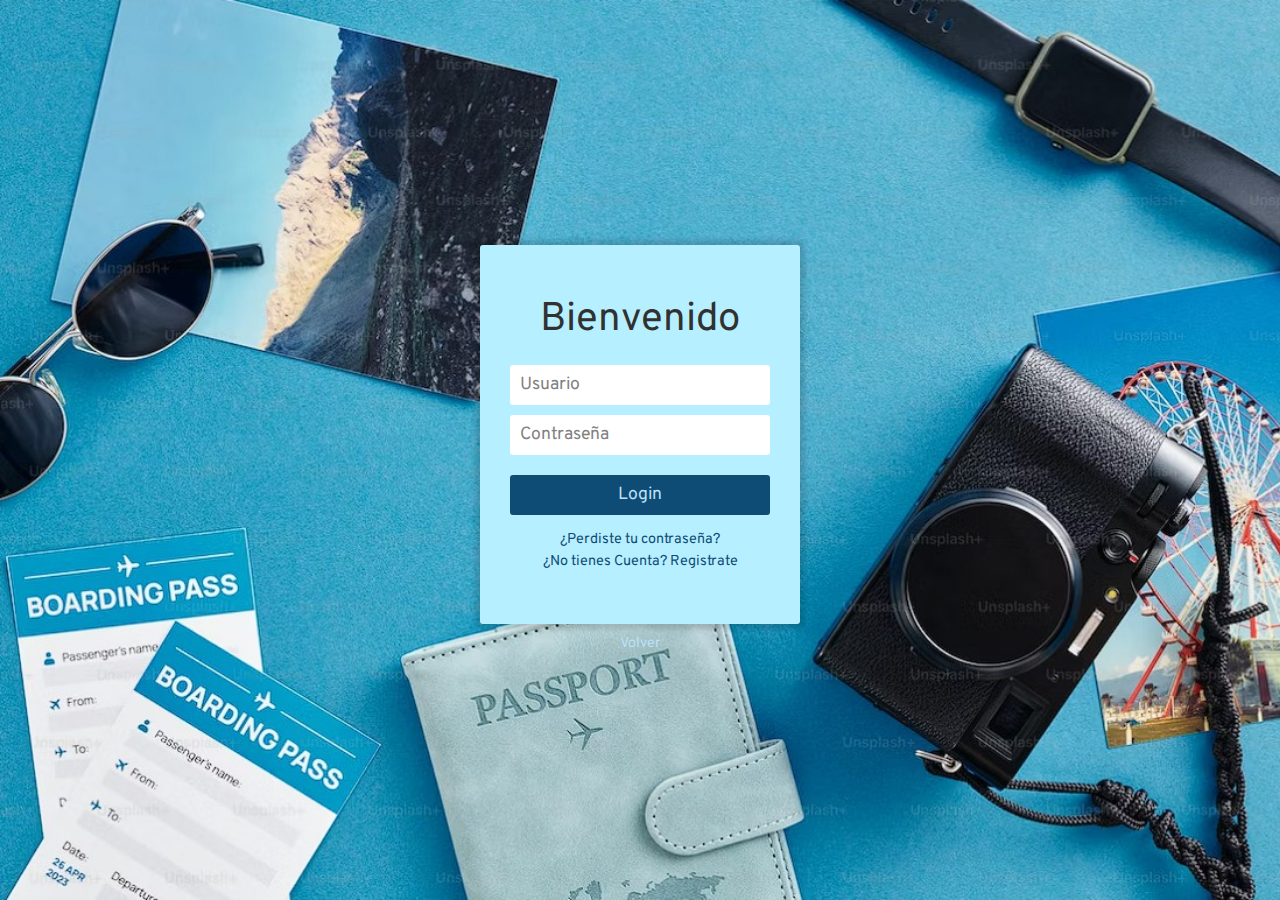
<file: templates/login.html>
<!-- Define que el documento esta bajo el estandar de HTML 5 -->
<!doctype html>

<!-- Representa la raíz de un documento HTML o XHTML. Todos los demás elementos deben ser descendientes de este elemento. -->
<html lang="es">

<head>

    <meta charset="utf-8">

    <title> Formulario de Acceso </title>

    <meta name="viewport" content="width=device-width, initial-scale=1.0">

    <meta name="author" content="Videojuegos & Desarrollo">
    <meta name="description" content="Muestra de un formulario de acceso en HTML y CSS">
    <meta name="keywords" content="Formulario Acceso, Formulario de LogIn">

    <link href="https://fonts.googleapis.com/css?family=Nunito&display=swap" rel="stylesheet">
    <link href="https://fonts.googleapis.com/css?family=Overpass&display=swap" rel="stylesheet">

    <!-- Link hacia el archivo de estilos css -->
    <link rel="stylesheet" href="../static/css/login.css">

    <style type="text/css">

    </style>

    <script type="text/javascript">

    </script>

</head>

<body>

    <div id="contenedor">
        <div id="central">
            <div id="login">
                <div class="titulo">
                    Bienvenido
                </div>
                <form id="loginform" action="../index.html">
                    <input type="text" name="usuario" placeholder="Usuario" required>

                    <input type="password" placeholder="Contraseña" name="password" required>

                    <button type="submit" title="Ingresar" name="Ingresar">Login</button>
                </form>
                <div class="pie-form">
                    <a href="#">¿Perdiste tu contraseña?</a>
                    <a href="#">¿No tienes Cuenta? Registrate</a>
                </div>
            </div>
            <div class="inferior">
                <a href="#">Volver</a>
            </div>
        </div>
    </div>

</body>

</html>
</file>
<file: static/css/login.css>
body {
    font-family: 'Overpass', sans-serif;
    font-weight: normal;
    font-size: 100%;
    color: #1b262c;

    margin: 0;
    background-image: url(../img/login-2.jpg);
    background-size: cover;
    background-attachment: fixed;
}

#contenedor {
    display: flex;
    align-items: center;
    justify-content: center;

    margin: 0;
    padding: 0;
    min-width: 100vw;
    min-height: 100vh;
    width: 100%;
    height: 100%;
}

#central {
    max-width: 320px;
    width: 100%;
}

.titulo {
    font-size: 250%;
    color: #313131;
    text-align: center;
    margin-bottom: 20px;
}

#login {
    width: 100%;
    padding: 50px 30px;
    background-color: #b6efff;

    -webkit-box-shadow: 0px 0px 5px 5px rgba(0, 0, 0, 0.15);
    -moz-box-shadow: 0px 0px 5px 5px rgba(0, 0, 0, 0.15);
    box-shadow: 0px 0px 5px 5px rgba(0, 0, 0, 0.15);

    border-radius: 3px 3px 3px 3px;
    -moz-border-radius: 3px 3px 3px 3px;
    -webkit-border-radius: 3px 3px 3px 3px;

    box-sizing: border-box;
}

#login input {
    font-family: 'Overpass', sans-serif;
    font-size: 110%;
    color: #313131;

    display: block;
    width: 100%;
    height: 40px;

    margin-bottom: 10px;
    padding: 5px 5px 5px 10px;

    box-sizing: border-box;

    border: none;
    border-radius: 3px 3px 3px 3px;
    -moz-border-radius: 3px 3px 3px 3px;
    -webkit-border-radius: 3px 3px 3px 3px;
}

#login input::placeholder {
    font-family: 'Overpass', sans-serif;
    color: #818181;
}

#login button {
    font-family: 'Overpass', sans-serif;
    font-size: 110%;
    color: #1b262c;
    width: 100%;
    height: 40px;
    border: none;

    border-radius: 3px 3px 3px 3px;
    -moz-border-radius: 3px 3px 3px 3px;
    -webkit-border-radius: 3px 3px 3px 3px;

    background-color: #0f4c75;
    color: #bbe1fa;
    

    margin-top: 10px;
}

#login button:hover {
    background-color: #bbe1fa;
    color: #313131;
}

.pie-form {
    font-size: 90%;
    text-align: center;
    margin-top: 15px;
}

.pie-form a {
    display: block;
    text-decoration: none;
    color: #0f4c75;
    margin-bottom: 3px;
}

.pie-form a:hover {
    color: #0f4c75;
}

.inferior {
    margin-top: 10px;
    font-size: 90%;
    text-align: center;
}

.inferior a {
    display: block;
    text-decoration: none;
    color: #bbe1fa;
    margin-bottom: 3px;
}

.inferior a:hover {
    color: #3282b8;
}
</file>
